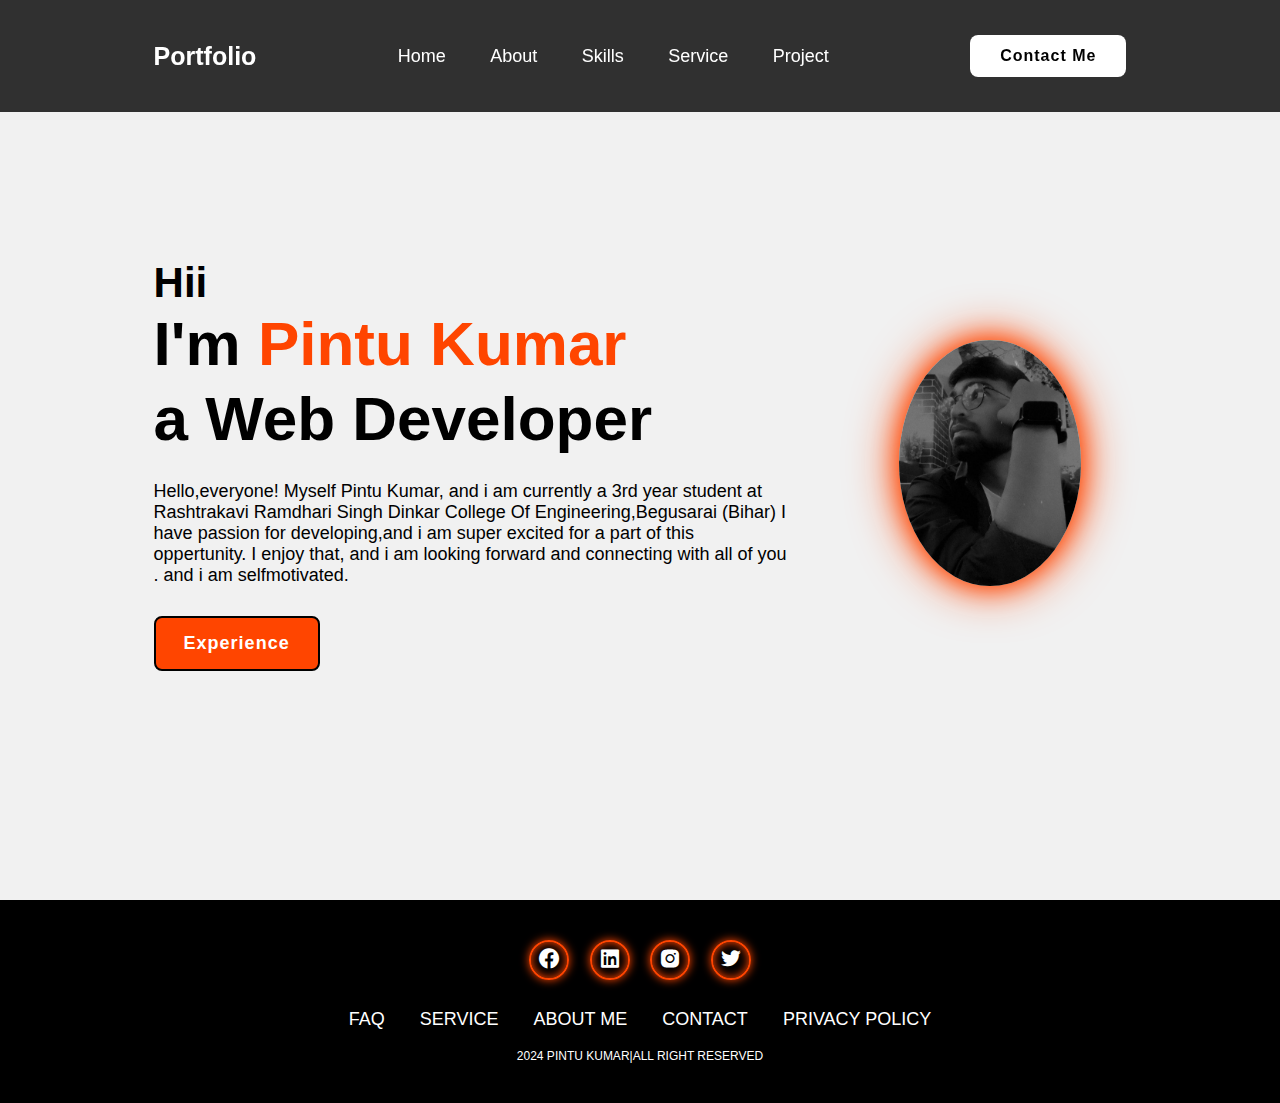
<file: index.html>
<!DOCTYPE html>
<html lang="en">
<head>
    <meta charset="UTF-8">
    <meta name="viewport" content="width=device-width, initial-scale=1.0">
    <title>Portfolio</title>
    <link rel="stylesheet" href="style.css">
    <link href='https://unpkg.com/boxicons@2.1.4/css/boxicons.min.css' rel='stylesheet'>
</head>
<body>
    <header class="header">
        <a href="#" class="logo">Portfolio</a>
        <nav class="navbar">
            <a href="index.html">Home</a>
            <a href="about.html">About</a>
            <a href="Skills.html">Skills</a>
            <a href="service.html">Service</a>
            <a href="project.html">Project</a>
        </nav>
        <a href="contact.html" class="contact">Contact Me</a>
    </header>
    <section class="home">
        <div class="home-content">
            <h3>Hii</h3>
            <h1>I'm <span>Pintu Kumar<br></span> a Web Developer</h1>
            <p>Hello,everyone! Myself Pintu Kumar, and i am currently a 3rd year student
                at Rashtrakavi Ramdhari Singh Dinkar College Of Engineering,Begusarai (Bihar)
                I have passion for developing,and i am super excited for a part of this oppertunity.
                I enjoy that, and i am looking forward and connecting with all of you . and i am selfmotivated.
            </p>
            <div class="btn-box">
                <button class="btn-2">Experience</button>
            </div>
        </div>
        <div class="img-box">
            <img src="pintu.jpg" alt="" style="height: 80%; width: 80%; border-radius: 80%;    box-shadow: 0 0 25px orangered,
            0 0 50px orangered;"> 
        </div>
    </section>
    <footer class="footer">
        <div class="social">
            <a href="#"><i class='bx bxl-facebook-circle'></i></a>
            <a href="#"><i class='bx bxl-linkedin-square' ></i></a>
            <a href="#"><i class='bx bxl-instagram-alt' ></i></a>
            <a href="#"><i class='bx bxl-twitter' ></i></a>
        </div>
        <ul class="list">
            <li>
                <a href="#">FAQ</a>
            </li>
            <li>
                <a href="#">SERVICE</a>
            </li>
            <li>
                <a href="#">ABOUT ME</a>
            </li>
            <li>
                <a href="#">CONTACT</a>
            </li>
            <li>
                <a href="#">PRIVACY POLICY</a>
            </li>
        </ul>
        <p class="copyright"> 2024 PINTU KUMAR|ALL RIGHT RESERVED</p>
    </footer>
</body>
</html>
</file>
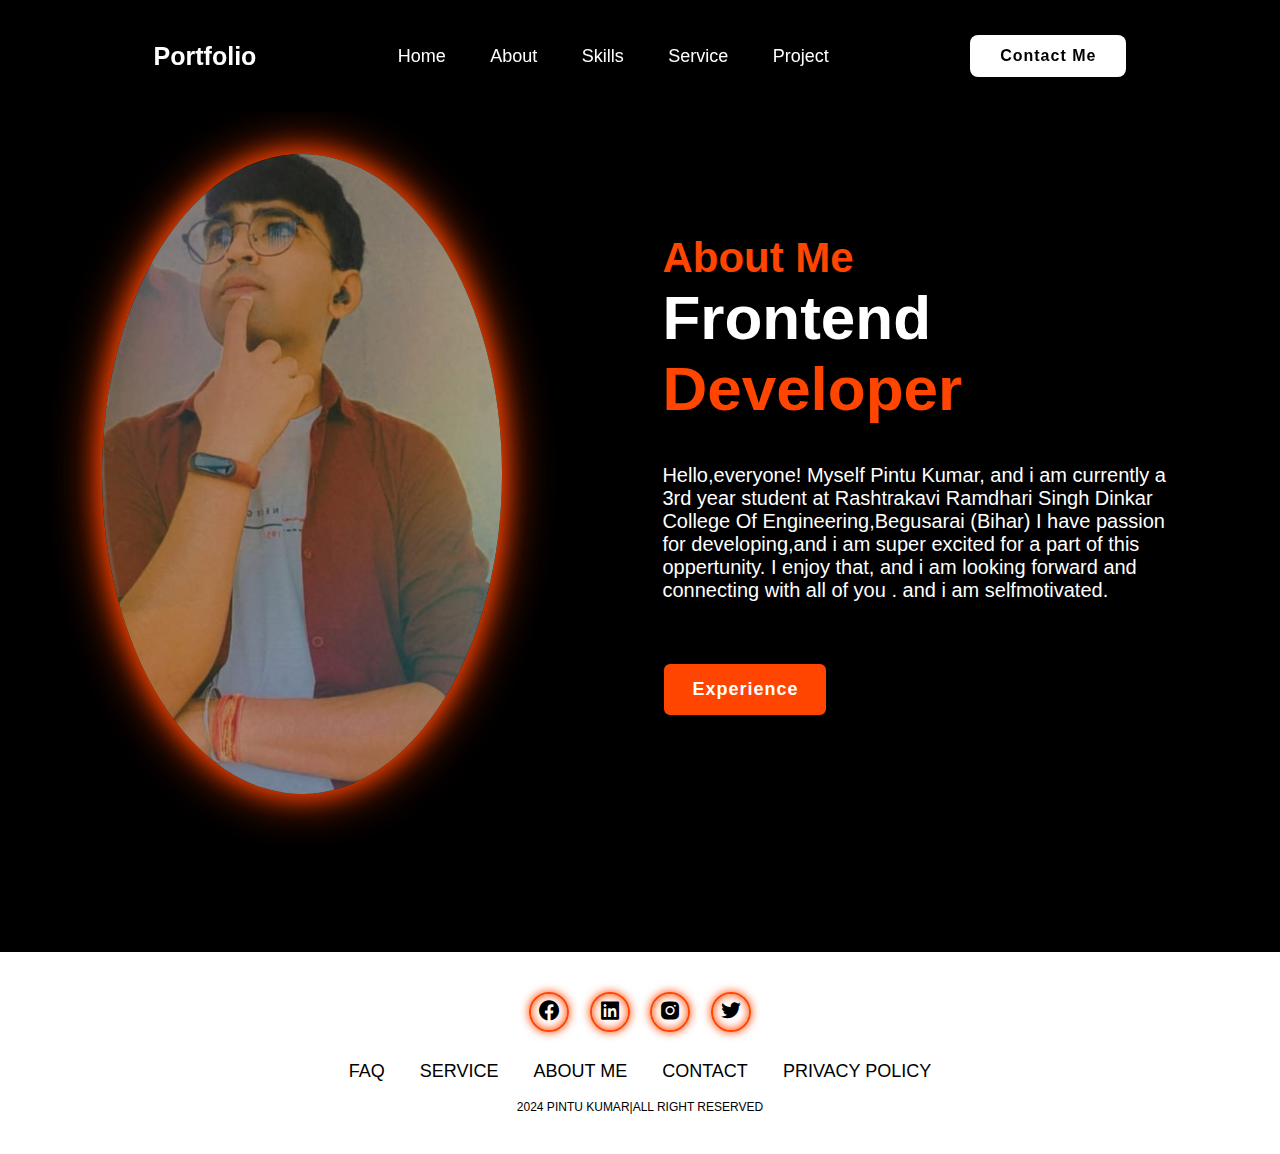
<file: about.html>
<!DOCTYPE html>
<html lang="en">
<head>
    <meta charset="UTF-8">
    <meta name="viewport" content="width=device-width, initial-scale=1.0">
    <title>Portfolio</title>
    <link rel="stylesheet" href="style.css">
    <link href='https://unpkg.com/boxicons@2.1.4/css/boxicons.min.css' rel='stylesheet'>
</head>
<body>
    <header class="header">
        <a href="#" class="logo">Portfolio</a>
        <nav class="navbar">
            <a href="index.html">Home</a>
            <a href="about.html">About</a>
            <a href="Skills.html">Skills</a>
            <a href="service.html">Service</a>
            <a href="project.html">Project</a>
        </nav>
        <a href="contact.html" class="contact">Contact Me</a>
    </header>
    <section class="about">
        <div class="about-img">
            <img src="image.jpg" alt="">
        </div>
        <div class="about-content">
            <h2 class="heading"> About <span>Me</span></h2>
            <h3>Frontend <span>Developer</span></h3>
            <p>Hello,everyone! Myself Pintu Kumar, and i am currently a 3rd year student
                at Rashtrakavi Ramdhari Singh Dinkar College Of Engineering,Begusarai (Bihar)
                I have passion for developing,and i am super excited for a part of this oppertunity.
                I enjoy that, and i am looking forward and connecting with all of you . and i am selfmotivated.
            </p>
            <div class="btn-box">
                <button class="btn-2">Experience</button>
            </div>
        </div>
    </section>
    <footer class="footers">
        <div class="social">
            <a href="#"><i class='bx bxl-facebook-circle'></i></a>
            <a href="#"><i class='bx bxl-linkedin-square' ></i></a>
            <a href="#"><i class='bx bxl-instagram-alt' ></i></a>
            <a href="#"><i class='bx bxl-twitter' ></i></a>
        </div>
        <ul class="list">
            <li>
                <a href="#">FAQ</a>
            </li>
            <li>
                <a href="#">SERVICE</a>
            </li>
            <li>
                <a href="#">ABOUT ME</a>
            </li>
            <li>
                <a href="#">CONTACT</a>
            </li>
            <li>
                <a href="#">PRIVACY POLICY</a>
            </li>
        </ul>
        <p class="copyright"> 2024 PINTU KUMAR|ALL RIGHT RESERVED</p>
    </footer> 
</body>
</html>
</file>
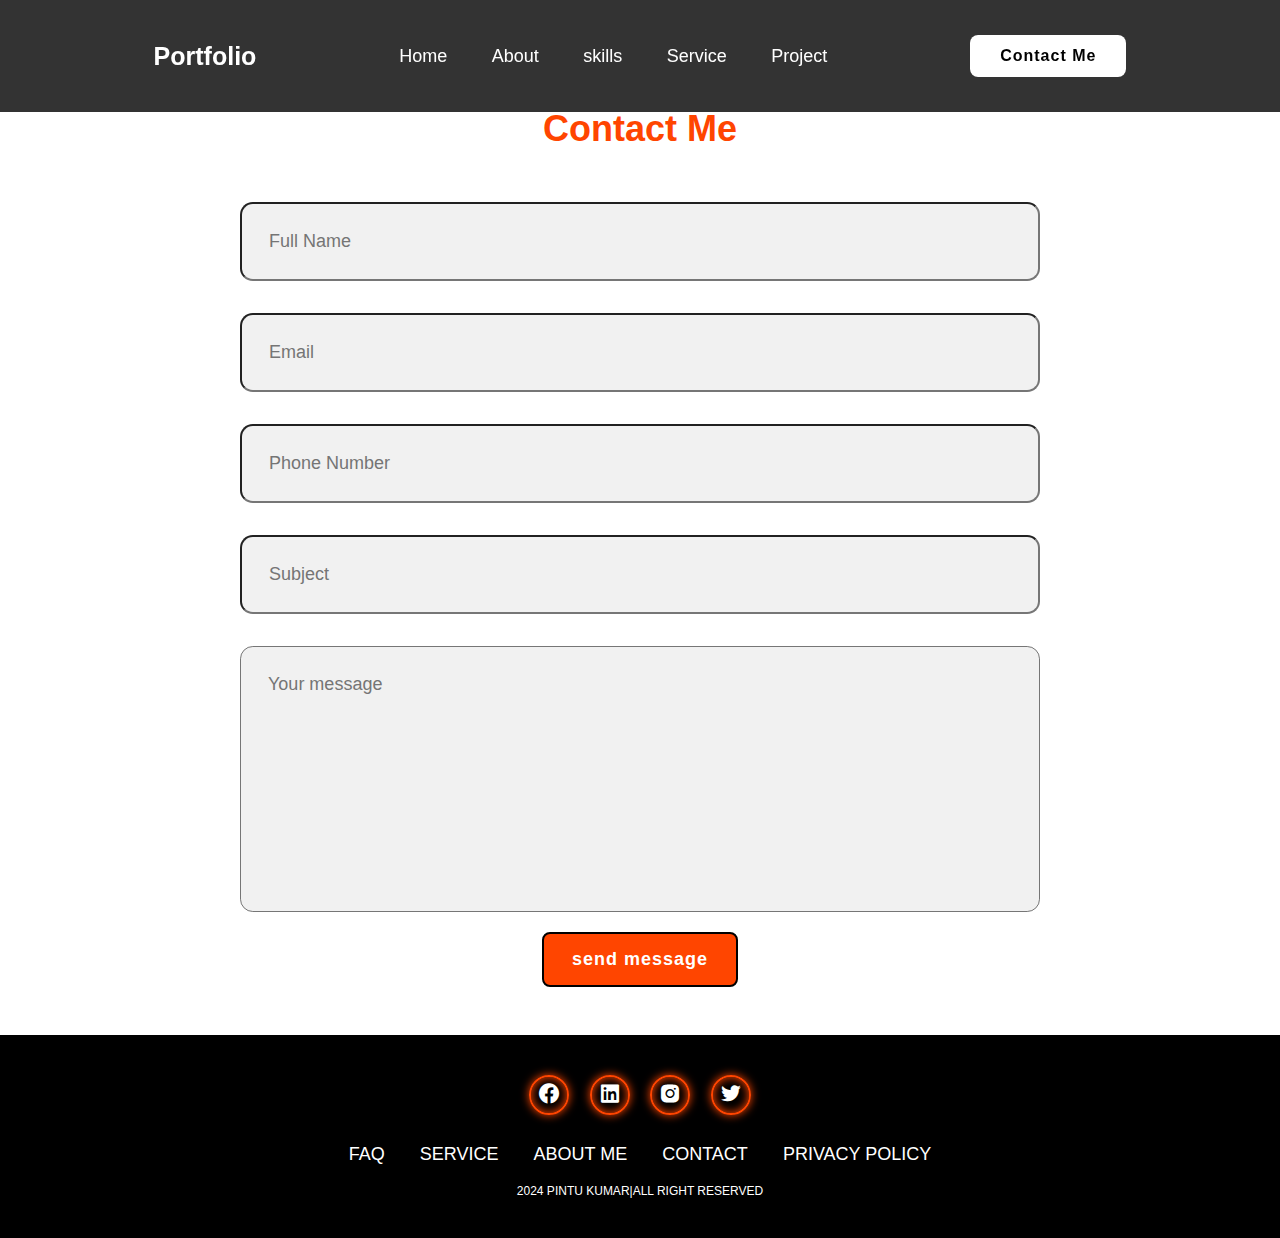
<file: contact.html>
<!DOCTYPE html>
<html lang="en">
<head>
    <meta charset="UTF-8">
    <meta name="viewport" content="width=device-width, initial-scale=1.0">
    <title>Portfolio</title>
    <link rel="stylesheet" href="style.css">
    <link href='https://unpkg.com/boxicons@2.1.4/css/boxicons.min.css' rel='stylesheet'>
</head>
<body>
    <header class="header">
        <a href="#" class="logo">Portfolio</a>
        <nav class="navbar">
            <a href="index.html">Home</a>
            <a href="about.html">About</a>
            <a href="Skills.html">skills</a>
            <a href="service.html">Service</a>
            <a href="project.html">Project</a>
        </nav>
        <a href="contact.html" class="contact">Contact Me</a>
    </header>
    <section class="contact-form">
        <h2 class="contact-me">Contact <span>Me</span></h2>
        <form action="#">
            <div class="input-box">
                <input type="text" placeholder="Full Name">
                <input type="email" placeholder="Email">
            </div>
            <div class="input-box">
                <input type="number" placeholder="Phone Number">
                <input type="text" placeholder="Subject">
            </div>
            <textarea name="id-" cols="30" rows="10" placeholder="Your message"></textarea>
            <input type="submit" value="send message" class="btn-2">
        </form>
    </section>
    <footer class="footer">
        <div class="social">
            <a href="#"><i class='bx bxl-facebook-circle'></i></a>
            <a href="#"><i class='bx bxl-linkedin-square' ></i></a>
            <a href="#"><i class='bx bxl-instagram-alt' ></i></a>
            <a href="#"><i class='bx bxl-twitter' ></i></a>
        </div>
        <ul class="list">
            <li>
                <a href="#">FAQ</a>
            </li>
            <li>
                <a href="#">SERVICE</a>
            </li>
            <li>
                <a href="#">ABOUT ME</a>
            </li>
            <li>
                <a href="#">CONTACT</a>
            </li>
            <li>
                <a href="#">PRIVACY POLICY</a>
            </li>
        </ul>
        <p class="copyright"> 2024 PINTU KUMAR|ALL RIGHT RESERVED</p>
    </footer>
</body>
</html>
</file>
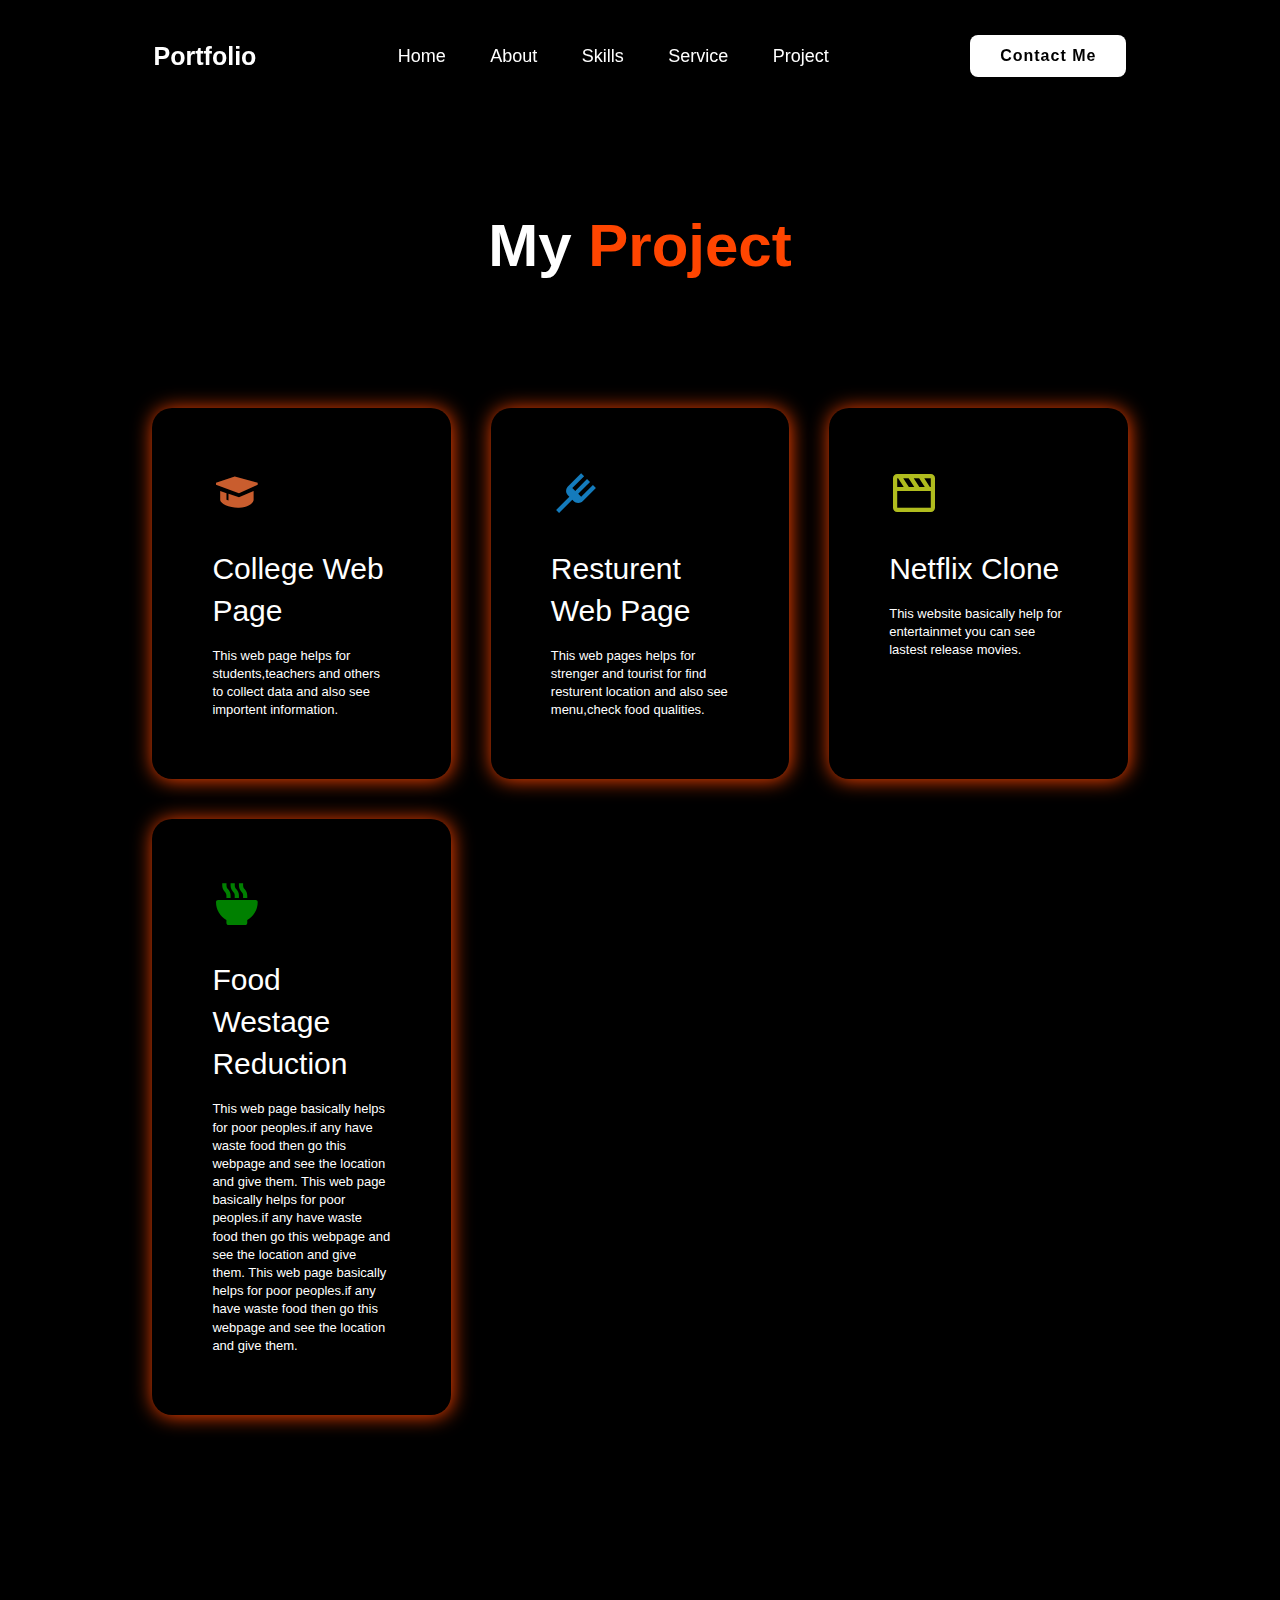
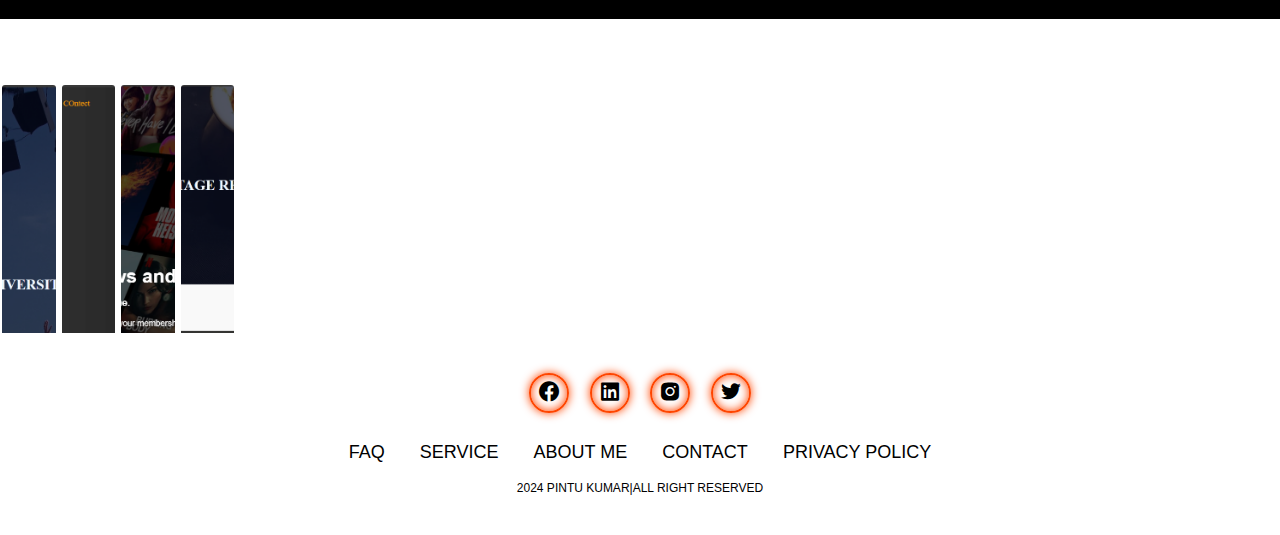
<file: project.html>
<!DOCTYPE html>
<html lang="en">
<head>
    <meta charset="UTF-8">
    <meta name="viewport" content="width=device-width, initial-scale=1.0">
    <title>Portfolio</title>
    <link rel="stylesheet" href="style.css">
    <link href='https://unpkg.com/boxicons@2.1.4/css/boxicons.min.css' rel='stylesheet'>
</head>
<body>
    <header class="header">
        <a href="#" class="logo">Portfolio</a>
        <nav class="navbar">
            <a href="index.html">Home</a>
            <a href="about.html">About</a>
            <a href="Skills.html">Skills</a>
            <a href="service.html">Service</a>
            <a href="project.html">Project</a>
        </nav>
        <a href="contact.html" class="contact">Contact Me</a>
    </header>
    <section>
      <div class="skills" id="skills">
         <div class="container">
             <h1 class="sub-title">My <span>Project</span></h1>
             <div class="skill-list">
                 <div>
                  <i  style="color: #c95d2e"class='bx bxs-graduation'></i>
                     <h2>College Web Page</h2>
                     <p>This web page helps for students,teachers and others to collect
                        data and also see importent information.
                     </p>
                 </div>
                 <div>
                  <i style="color: #147bbc"class='bx bx-fork' ></i>
                     <h2>Resturent Web Page</h2>
                     <p>This web pages helps for strenger and tourist for find 
                        resturent location and also see menu,check food qualities.
                     </p>
                 </div>
                 <div>
                  <i style="color: #b0bc1e"class='bx bx-movie' ></i>
                     <h2>Netflix Clone</h2>
                     <p>This website basically help for entertainmet you can see
                        lastest release movies.
                     </p>
                 </div>
                 <div>
                    <i class="bx bxs-bowl-hot" style="color:green"></i>
                       <h2>Food Westage Reduction</h2>
                       <p>
                        This web page basically helps for poor peoples.if any have waste 
                          food then go this webpage and see the location and give them.
                          This web page basically helps for poor peoples.if any have waste 
                          food then go this webpage and see the location and give them.
                          This web page basically helps for poor peoples.if any have waste 
                          food then go this webpage and see the location and give them.

                       </p>
                   </div>
             </div>
         </div>
     </div>
     <div class="gallery">
        <img src="college.png" alt="image">
        <img src="resturent.png" alt="image">
        <img src="netflix.png" alt="image">
        <img src="food.png" alt="image">
       </div>
 </section>
 <footer class="footers">
   <div class="social">
       <a href="#"><i class='bx bxl-facebook-circle'></i></a>
       <a href="#"><i class='bx bxl-linkedin-square' ></i></a>
       <a href="#"><i class='bx bxl-instagram-alt' ></i></a>
       <a href="#"><i class='bx bxl-twitter' ></i></a>
   </div>
   <ul class="list">
       <li>
           <a href="#">FAQ</a>
       </li>
       <li>
           <a href="#">SERVICE</a>
       </li>
       <li>
           <a href="#">ABOUT ME</a>
       </li>
       <li>
           <a href="#">CONTACT</a>
       </li>
       <li>
           <a href="#">PRIVACY POLICY</a>
       </li>
   </ul>
   <p class="copyright"> 2024 PINTU KUMAR|ALL RIGHT RESERVED</p>
</footer> 
</body>
</html>
</file>
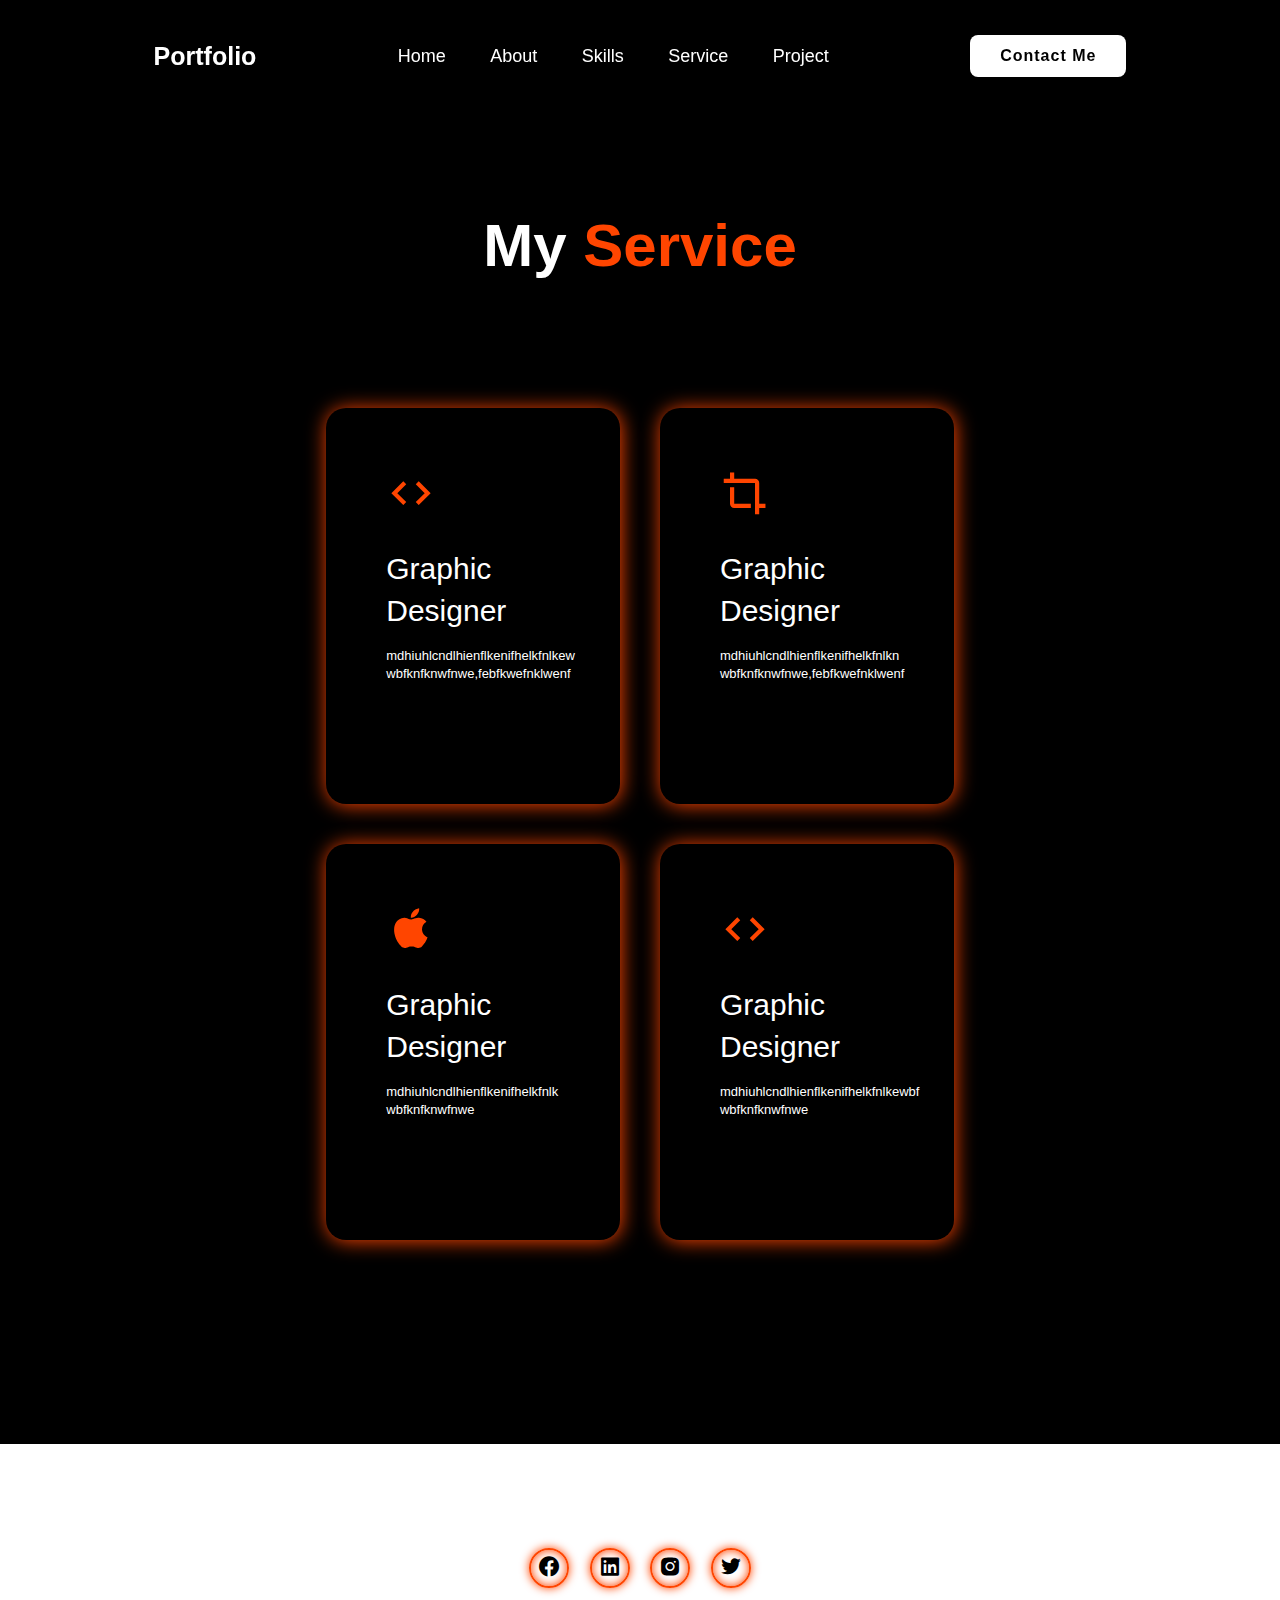
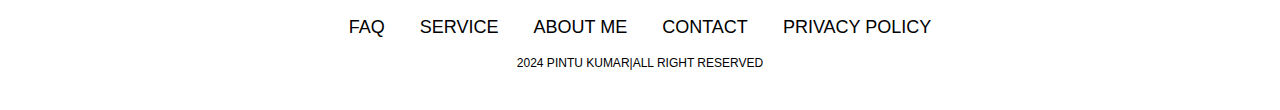
<file: service.html>
<!DOCTYPE html>
<html lang="en">
<head>
    <meta charset="UTF-8">
    <meta name="viewport" content="width=device-width, initial-scale=1.0">
    <title>Portfolio</title>
    <link rel="stylesheet" href="style.css">
    <link href='https://unpkg.com/boxicons@2.1.4/css/boxicons.min.css' rel='stylesheet'>
</head>
<body>
    <header class="header">
        <a href="#" class="logo">Portfolio</a>
        <nav class="navbar">
            <a href="index.html">Home</a>
            <a href="about.html">About</a>
            <a href="Skills.html">Skills</a>
            <a href="service.html">Service</a>
            <a href="project.html">Project</a>
        </nav>
        <a href="contact.html" class="contact">Contact Me</a>
    </header>
    <section>
        <div class="services" id="services">
            <div class="container">
                <h1 class="sub-title">My <span> Service</span></h1>
                <div class="service-list">
                    <div>
                        <i class="bx bx-code" style="color: orangered"></i>
                        <h2>Graphic Designer</h2>
                        <p>mdhiuhlcndlhienflkenifhelkfnlkew
                            wbfknfknwfnwe,febfkwefnklwenf
                            <a href="#" class="read"> learn more </a>
                        </p>
                    </div>
                    <div>
                        <i class="bx bx-crop" style="color: orangered"></i>
                        <h2>Graphic Designer</h2>
                        <p>mdhiuhlcndlhienflkenifhelkfnlkn
                            wbfknfknwfnwe,febfkwefnklwenf
                            <a href="#" class="read"> learn more </a>
                        </p>
                    </div>
                    <div>
                        <i class="bx bxl-apple" style="color: orangered"></i>
                        <h2>Graphic Designer</h2>
                        <p>mdhiuhlcndlhienflkenifhelkfnlk
                            wbfknfknwfnwe
                            <a href="#" class="read"> learn more </a>
                        </p>
                    </div>
                    <div>
                        <i class="bx bx-code" style="color: orangered"></i>
                        <h2>Graphic Designer</h2>
                        <p>mdhiuhlcndlhienflkenifhelkfnlkewbf
                            wbfknfknwfnwe
                            <a href="#" class="read"> learn more </a>
                        </p>
                    </div>
                </div>
            </div>
        </div>
    </section>
    <footer class="footers">
        <div class="social">
            <a href="#"><i class='bx bxl-facebook-circle'></i></a>
            <a href="#"><i class='bx bxl-linkedin-square' ></i></a>
            <a href="#"><i class='bx bxl-instagram-alt' ></i></a>
            <a href="#"><i class='bx bxl-twitter' ></i></a>
        </div>
        <ul class="list">
            <li>
                <a href="#">FAQ</a>
            </li>
            <li>
                <a href="#">SERVICE</a>
            </li>
            <li>
                <a href="#">ABOUT ME</a>
            </li>
            <li>
                <a href="#">CONTACT</a>
            </li>
            <li>
                <a href="#">PRIVACY POLICY</a>
            </li>
        </ul>
        <p class="copyright"> 2024 PINTU KUMAR|ALL RIGHT RESERVED</p>
    </footer> 
    </body>
    </html>
</file>
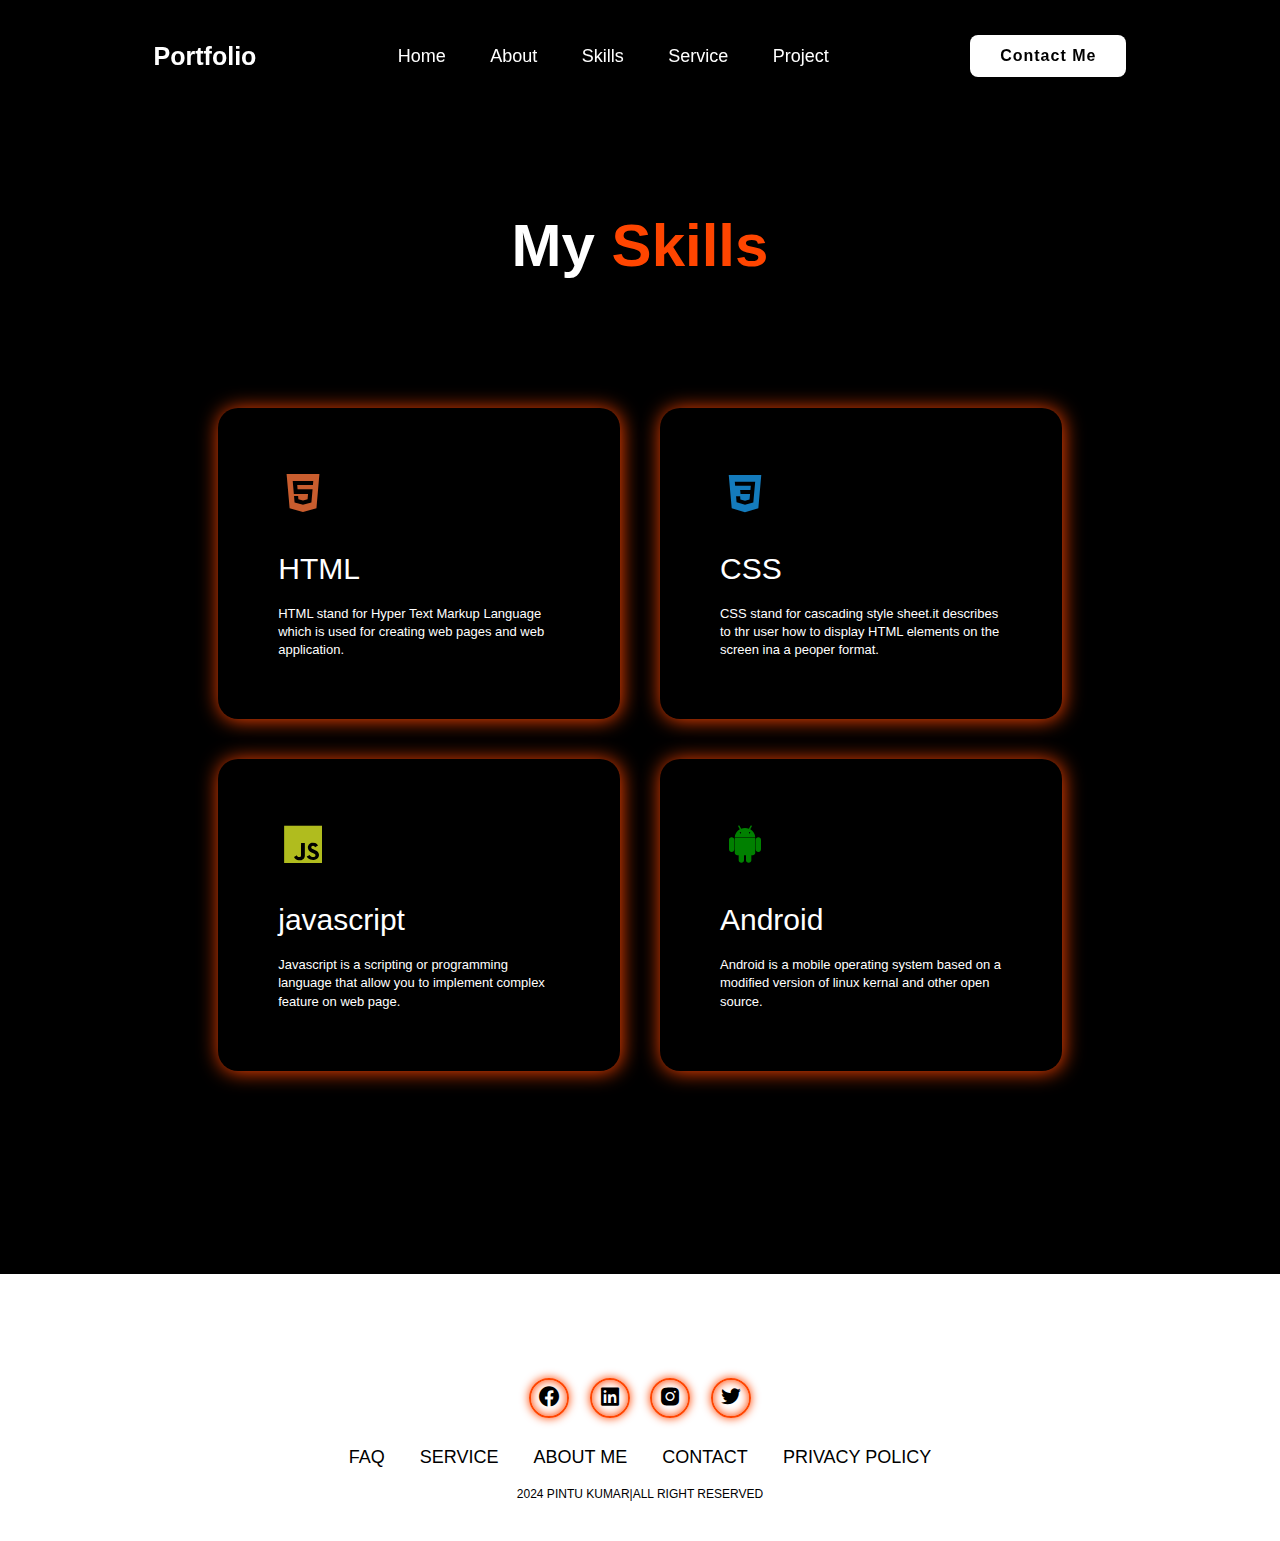
<file: Skills.html>
<!DOCTYPE html>
<html lang="en">
<head>
    <meta charset="UTF-8">
    <meta name="viewport" content="width=device-width, initial-scale=1.0">
    <title>Portfolio</title>
    <link rel="stylesheet" href="style.css">
    <link href='https://unpkg.com/boxicons@2.1.4/css/boxicons.min.css' rel='stylesheet'>
</head>
<body>
    <header class="header">
        <a href="#" class="logo">Portfolio</a>
        <nav class="navbar">
            <a href="index.html">Home</a>
            <a href="about.html">About</a>
            <a href="Skills.html">Skills</a>
            <a href="service.html">Service</a>
            <a href="project.html">Project</a>
        </nav>
        <a href="contact.html" class="contact">Contact Me</a>
    </header>
    <section>
      <div class="skills" id="skills">
         <div class="container">
             <h1 class="sub-title">My <span> Skills</span></h1>
             <div class="skill-list">
                 <div>
                  <i  style="color: #c95d2e"class='bx bxl-html5'></i>
                     <h2>HTML</h2>
                     <p>HTML stand for Hyper Text Markup Language which is
                        used for creating web pages and web application.
                     </p>
                 </div>
                 <div>
                  <i style="color: #147bbc"class='bx bxl-css3' ></i>
                     <h2>CSS</h2>
                     <p>CSS stand for cascading style sheet.it describes
                        to thr user how to display HTML elements on the
                        screen ina a peoper format.
                     </p>
                 </div>
                 <div>
                  <i style="color: #b0bc1e"class='bx bxl-javascript' ></i>
                     <h2>javascript</h2>
                     <p>Javascript is a scripting or programming language
                        that allow you to implement complex feature on
                         web page.
                     </p>
                 </div>
                 <div>
                  <i class="bx bxl-android" style="color:green"></i>
                     <h2>Android</h2>
                     <p>Android is a mobile operating system based on a modified
                        version of linux kernal and other open source.
                     </p>
                 </div>
             </div>
         </div>
     </div>
 </section>
 <footer class="footers">
   <div class="social">
       <a href="#"><i class='bx bxl-facebook-circle'></i></a>
       <a href="#"><i class='bx bxl-linkedin-square' ></i></a>
       <a href="#"><i class='bx bxl-instagram-alt' ></i></a>
       <a href="#"><i class='bx bxl-twitter' ></i></a>
   </div>
   <ul class="list">
       <li>
           <a href="#">FAQ</a>
       </li>
       <li>
           <a href="#">SERVICE</a>
       </li>
       <li>
           <a href="#">ABOUT ME</a>
       </li>
       <li>
           <a href="#">CONTACT</a>
       </li>
       <li>
           <a href="#">PRIVACY POLICY</a>
       </li>
   </ul>
   <p class="copyright"> 2024 PINTU KUMAR|ALL RIGHT RESERVED</p>
</footer> 
</html>
</file>
<file: style.css>
*{
    margin: 0;
    padding: 0;
    box-sizing: border-box;
    font-family: 'poppins',sans-serif;
    text-decoration: none;
    list-style: none;
}
.header{
    position: fixed;
    top: 0;
    left: 5;
    width: 100%;
    padding: 35px 12%;
    background: rgba(0,0,0,0.8);
    backdrop-filter: blur(10px);
    display: flex;
    justify-content: space-between;
    align-items: center;
    z-index: 100;
}
.logo{
    font-size: 25px;
    color: white;
    font-weight: 600;
    transition: 0.4s ease;
}
.logo:hover{
    color: brown;
    text-shadow: 0 0 25px brown,
                 0 0 50px brown;
    transform: scale(1.1);             
}
.navbar a{
    font-size: 18px;
    color: white;
    font-weight: 500;
    margin: 0 20px;
    border-bottom: 3px solid transparent;
    transition: 0.2s ease;
    transform: scale(1.1);

}
.navbar a:hover,
.navbar a:active{
    color: orangered;
    border-bottom: 3px solid orangered;
}
/*************************************************CONTACT***************************************************************/
.contact{
    padding: 10px 28px;
    background-color: white;
    color: black;
    border: 2px solid transparent;
    border-radius: 8px;
    font-size: 16px;
    letter-spacing: 1px;
    font-weight: 600;
    transition: 0.2s ease;
    backdrop-filter: blur(10px);

}
.contact:hover{
    background-color: orangered;
    box-shadow: orangered;
    color:white;
    text-shadow: 0 0 25px orangered,
                 0 0 50px orangered;
    transform: scale(1.1);    
}
span{
    color: orangered;
}
.home{
    width: 100%;
    min-height: 100vh;
    background: rgb(241,241,241);
    display: flex;
    align-items: center;
    gap:7em;
    padding: 30px 12% 0;
}
.home-content{
    max-width: 800px;
}
.home-content h3{
    font-size: 42px;
}
.home-content h1{
    font-size: 62px;
    line-height: 1.2;

}
.home-content p{
    font-size: 18px;
    margin:25px 0 30px;
}
.btn-box{
    width: 345px;
    display: flex;
    gap: 2em;
}
.btn-2{
    padding: 15px 28px;
    background-color: orangered;
    color: white;
    border: 2px solid black;
    border-radius: 8px;
    font-size: 18px;
    letter-spacing: 1px;
    font-weight: 600;
    transition: 0.3s ease;
    cursor: pointer;

}
.btn-2:hover{
    background-color: white;
    color:orangered;
}
.img-box{
    border-radius: 80%;
}
::-webkit-scrollbar{
    width: 15px;
}
::-webkit-scrollbar-thumb{
    background-color: orangered;
}
::-webkit-scrollbar-track{
    background-color: black;
    width: 50px;
}
/*********************************ABOUT***************************************/
.about{
    display: flex;
    justify-content: center;
    align-items: center;
    padding: 12% 8%;
    gap:10em;
    background:black;
}
.about-img img{
    position: relative;
    width: 400px;
    box-shadow: 0 0 25px orangered,
                0 0 50px orangered;
    border-radius: 50%;            
}
.about-content h2{
    text-align: left;
    color: orangered;
    font-size: 42px;
}
.about-content h3{
    font-size: 62px;
    color: white;

}
.about-content p{
    color: white;
    font-size: 20px;
    margin: 2em 0 3em;
}
.about-img:hover{
    transform: translateY(-20px);
}
.footers{
    position: relative;
    bottom: 0;
    width: 100%;
    padding: 40px 0;
    background-color:white;
}
    .footers .social{
        text-align: center;
        padding-bottom: 25px;
        color: black;
    }
    .footers .social a{
        font-size: 24px;
        color: black;
        border: 2px solid orangered;
        width: 40px;
        height: 40px;
        line-height: 38px;
        display: inline-block;
        text-align: center;
        border-radius: 50%;
        margin: 0 8px;
        box-shadow: inset 0 0 10px orangered, 0 0 10px orangered;
        transition: 0.3s ease;
    
    }
    .footers .social a:hover{
        transform: scale(1.2) translateY(-10px);
        color: orangered;
        border: 2px solid orangered;
    }
    .footers ul{
        margin-top: 0;
        padding: 0;
        font-size: 18px;
        line-height: 1.6;
        margin-bottom: 0;
        text-align: center;
    }
    .footers ul li a{
        color: black;
        border-bottom: 3px solid transparent;
        transition: 0.3s ease;
    
    }
    .footers ul li a:hover{
        border-bottom: 3px solid orangered;
    }
    .footers ul li{
        display:inline-block;
        padding: 0 15px;
    
    }
    .footers .copyright{
        margin-top: 15px;
        text-align: center;
        font-size: 12px;
        color:black;
    }
    
/*******************************CONTACT*******************************************/
.contact-form h2{
    text-align: center;
    margin-top: 3em;
    margin-bottom: 1em;
    font-size: 36px;
    color: orangered;
}
.contact-form form{
    max-width: 50em;
    margin: 1rem auto;
    text-align: center;
    margin-bottom: 3em;
}
.contact-form form .input-box{
    display: flex;
    justify-content: center;
    flex-wrap: wrap;

}
.contact-form form .input-box input,
.contact-form form textarea{

    width: 100%;
    padding: 1.5em;
    font-size: 18px;
    color: black;
    background: rgb(241,241,241);
    border-radius: .8rem;
    margin: 1rem 0;
    resize: none;
}
.footer{
    position: relative;
    bottom: 0;
    width: 100%;
    padding: 40px 0;
    background-color: black;
}
.footer .social{
    text-align: center;
    padding-bottom: 25px;
    color: white;
}
.footer .social a{
    font-size: 24px;
    color: white;
    border: 2px solid orangered;
    width: 40px;
    height: 40px;
    line-height: 38px;
    display: inline-block;
    text-align: center;
    border-radius: 50%;
    margin: 0 8px;
    box-shadow: inset 0 0 10px orangered, 0 0 10px orangered;
    transition: 0.3s ease;

}
.footer .social a:hover{
    transform: scale(1.2) translateY(-10px);
    color: orangered;
    border: 2px solid orangered;
}
.footer ul{
    margin-top: 0;
    padding: 0;
    font-size: 18px;
    line-height: 1.6;
    margin-bottom: 0;
    text-align: center;
}
.footer ul li a{
    color: white;
    border-bottom: 3px solid transparent;
    transition: 0.3s ease;

}
.footer ul li a:hover{
    border-bottom: 3px solid orangered;
}
.footer ul li{
    display:inline-block;
    padding: 0 15px;

}
.footer .copyright{
    margin-top: 15px;
    text-align: center;
    font-size: 12px;
    color: white;
}

/******************************service*********************************************************/
#services{
    color: white;
    font-size: 20px;
    line-height: 1.4;
    margin-bottom: 4rem;
    display: flex;
    justify-content: center;
    align-items: center;
    padding: 12% 8%;
    gap:10em;
    background-color: black;
}
.sub-title{
    text-align: center;
    font-size: 60px;
    padding-bottom: 70px;
}
.sub-title span{
    color: orangered;
}
.service-list{
    display: grid;
    grid-template-columns: repeat(auto-fit,minmax(259px,1fr));
    grid-gap: 40px;
    margin-top: 50px;
}
.service-list div{
    background-color: transparent;
    padding: 60px;
    font-size: 13px;
    font-weight: 13px;
    border-right: 10px;
    border-radius: 20px;
    transition: background 0.5s, transform 0.5s;
    box-shadow: 1px 1px 20px  orangered;
}
.service-list div i{
    font-size: 50px;
    margin-bottom: 30px;
}
.service-list div h2{
    font-size: 30px;
    font-weight: 500;
    margin-bottom: 15px;
}
.service-list div a{
    text-decoration: none;
    color: #000000;
    font-size: 12px;
    margin-top: 20px;
    display: inline-block;
}
.read{
    display: inline-block;
    padding: 12px 28px;
    background:white;
    border-radius: 40px;
    font-size: 16px;
    color: white;
    letter-spacing: 1px;
    text-decoration: none;
    font-weight: 600;
    opacity: 0;
    animation: slidetop 1s ease forwards;
    animation-delay: 2s;
    box-shadow: 0 0 5px orangered,
                0 0 25px orangered
}
.read:hover{
    background: orangered;
    color:aliceblue;
    box-shadow: 0 0 25px orangered;
}
.service-list div:hover{
    transform: translateX(20px);
}
.container{
    padding: 50px;
}
/************************************SKILLS************************************************/
#skills{
    color: white;
    font-size: 20px;
    line-height: 1.4;
    margin-bottom: 4rem;
    display: flex;
    justify-content: center;
    align-items: center;
    padding: 12% 8%;
    gap:10em;
    background-color: black;
}
.sub-title{
    text-align: center;
    font-size: 60px;
    padding-bottom: 70px;
}
.sub-title span{
    color: orangered;
}
.skill-list{
    display: grid;
    grid-template-columns: repeat(auto-fit,minmax(259px,1fr));
    grid-gap: 40px;
    margin-top: 50px;
}
.skill-list div{
    background-color: transparent;
    padding: 60px;
    font-size: 13px;
    font-weight: 13px;
    border-right: 10px;
    border-radius: 20px;
    transition: background 0.5s, transform 0.5s;
    box-shadow: 1px 1px 20px  orangered;
}
.skill-list div i{
    font-size: 50px;
    margin-bottom: 30px;
}
.skill-list div h2{
    font-size: 30px;
    font-weight: 500;
    margin-bottom: 15px;
}
.skill-list div a{
    text-decoration: none;
    color: #000000;
    font-size: 12px;
    margin-top: 20px;
    display: inline-block;
}
.skill-list div:hover{
    transform: translateY(20px);
}
.container{
    padding: 50px;
}
.footers{
    position: relative;
    bottom: 0;
    width: 100%;
    padding: 40px 0;
    background-color:white;
}
    .footers .social{
        text-align: center;
        padding-bottom: 25px;
        color: black;
    }
    .footers .social a{
        font-size: 24px;
        color: black;
        border: 2px solid orangered;
        width: 40px;
        height: 40px;
        line-height: 38px;
        display: inline-block;
        text-align: center;
        border-radius: 50%;
        margin: 0 8px;
        box-shadow: inset 0 0 10px orangered, 0 0 10px orangered;
        transition: 0.3s ease;
    
    }
    .footers .social a:hover{
        transform: scale(1.2) translateY(-10px);
        color: orangered;
        border: 2px solid orangered;
    }
    .footers ul{
        margin-top: 0;
        padding: 0;
        font-size: 18px;
        line-height: 1.6;
        margin-bottom: 0;
        text-align: center;
    }
    .footers ul li a{
        color: black;
        border-bottom: 3px solid transparent;
        transition: 0.3s ease;
    
    }
    .footers ul li a:hover{
        border-bottom: 3px solid orangered;
    }
    .footers ul li{
        display:inline-block;
        padding: 0 15px;
    
    }
    .footers .copyright{
        margin-top: 15px;
        text-align: center;
        font-size: 12px;
        color:black;
    }
    /*******************************************PROJECT**************************************************/
    .gallery{
        display: flex;
        width: 30%;
        height: 250px;
        gap: 2px;
    }
    .gallery > img{
        width: 15%;
        height: 400px;
        aspect-ratio: 1/1;
        object-fit: cover;
        border: 2px solid white;
        border-radius: 5px;
        transition: all ease 0.5s;
    }
    .gallery > img:hover{
        width: 100%;
        scale: 1.1;
    }
</file>
